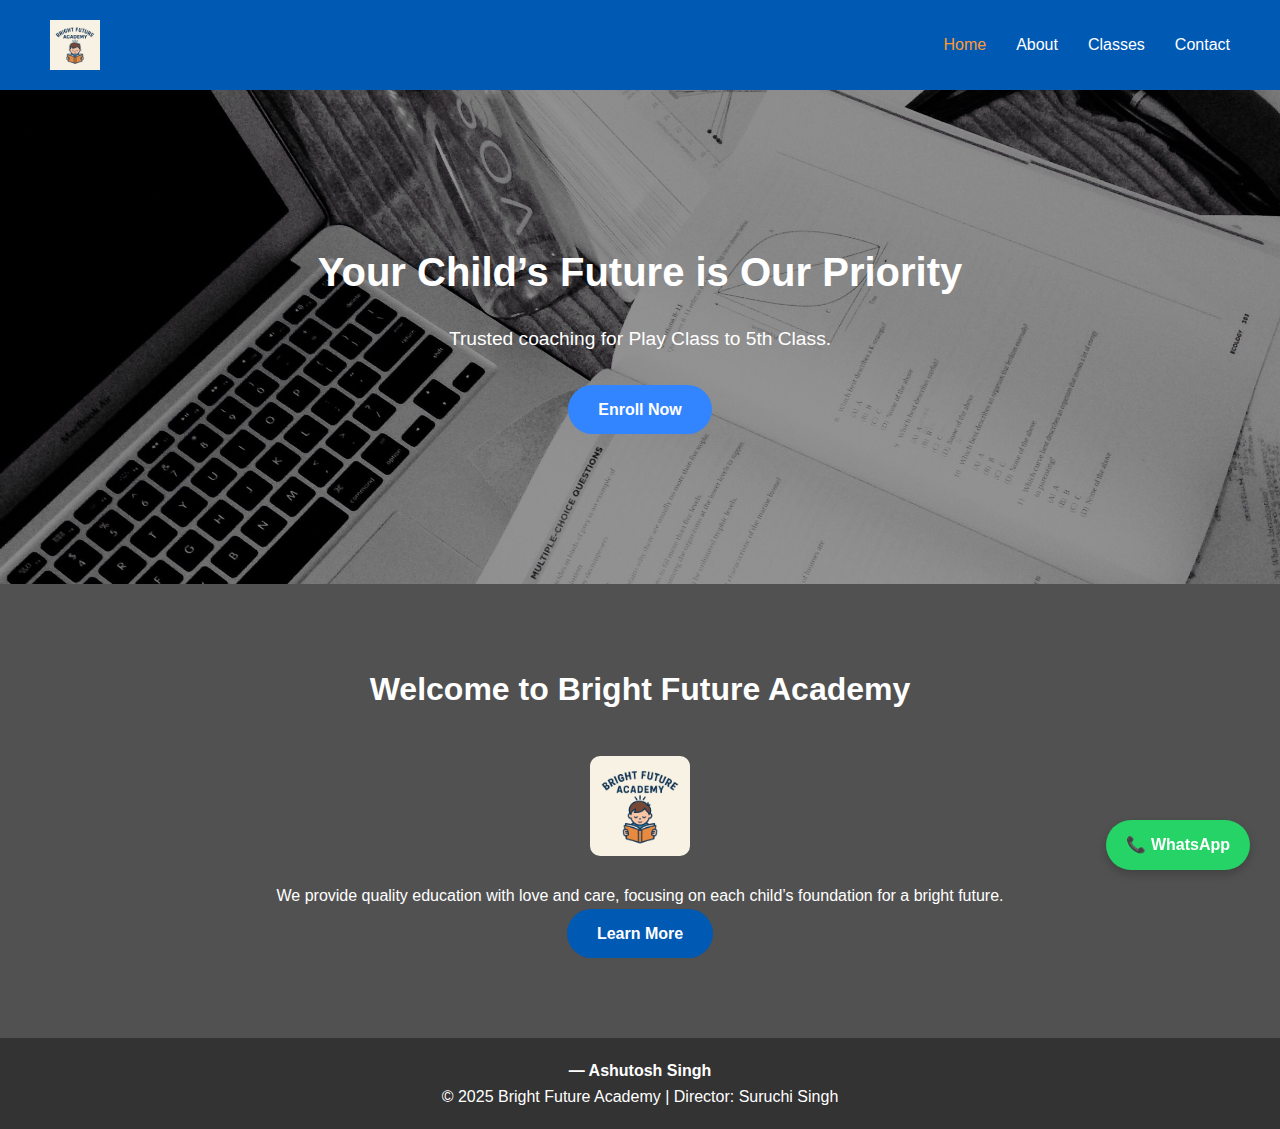
<file: index.html>
<!-- index.html -->
<!DOCTYPE html>
<html lang="en">

<head>
    <meta charset="UTF-8" />
    <meta name="viewport" content="width=device-width, initial-scale=1.0" />
    <title>Bright Future Academy</title>
    <link rel="stylesheet" href="style.css">
</head>

<body>

    <!-- Navbar -->
    <header>
        <nav>
            <img src="images/logo.png" alt="Logo" class="logo-img">
            <ul class="nav-links">
                <li><a href="index.html" class="active">Home</a></li>
                <li><a href="about.html">About</a></li>
                <li><a href="classes.html">Classes</a></li>
                <li><a href="contact.html">Contact</a></li>
            </ul>
        </nav>
    </header>

    <!-- Hero -->
    <section class="hero">
        <div class="hero-content">
            <h1>Your Child’s Future is Our Priority</h1>
            <p>Trusted coaching for Play Class to 5th Class.</p>
            <a href="contact.html" class="btn-primary">Enroll Now</a>
        </div>
    </section>

    <!-- About Preview -->
    <section class="about-preview">
        <h2>Welcome to Bright Future Academy</h2>
        <img src="images\logo.png" alt="About Image" class="about-img">
        <p>We provide quality education with love and care, focusing on each child’s foundation for a bright future.</p>
        <a href="about.html" class="btn-secondary">Learn More</a>
    </section>

    <footer>
        <p><strong>— Ashutosh Singh</strong></p>
        <p>&copy; 2025 Bright Future Academy | Director: Suruchi Singh</p>
    </footer>

    <a href="https://wa.me/919661625267" class="whatsapp-float" target="_blank">📞 WhatsApp</a>

    <script src="script.js"></script>
</body>

</html>
</file>
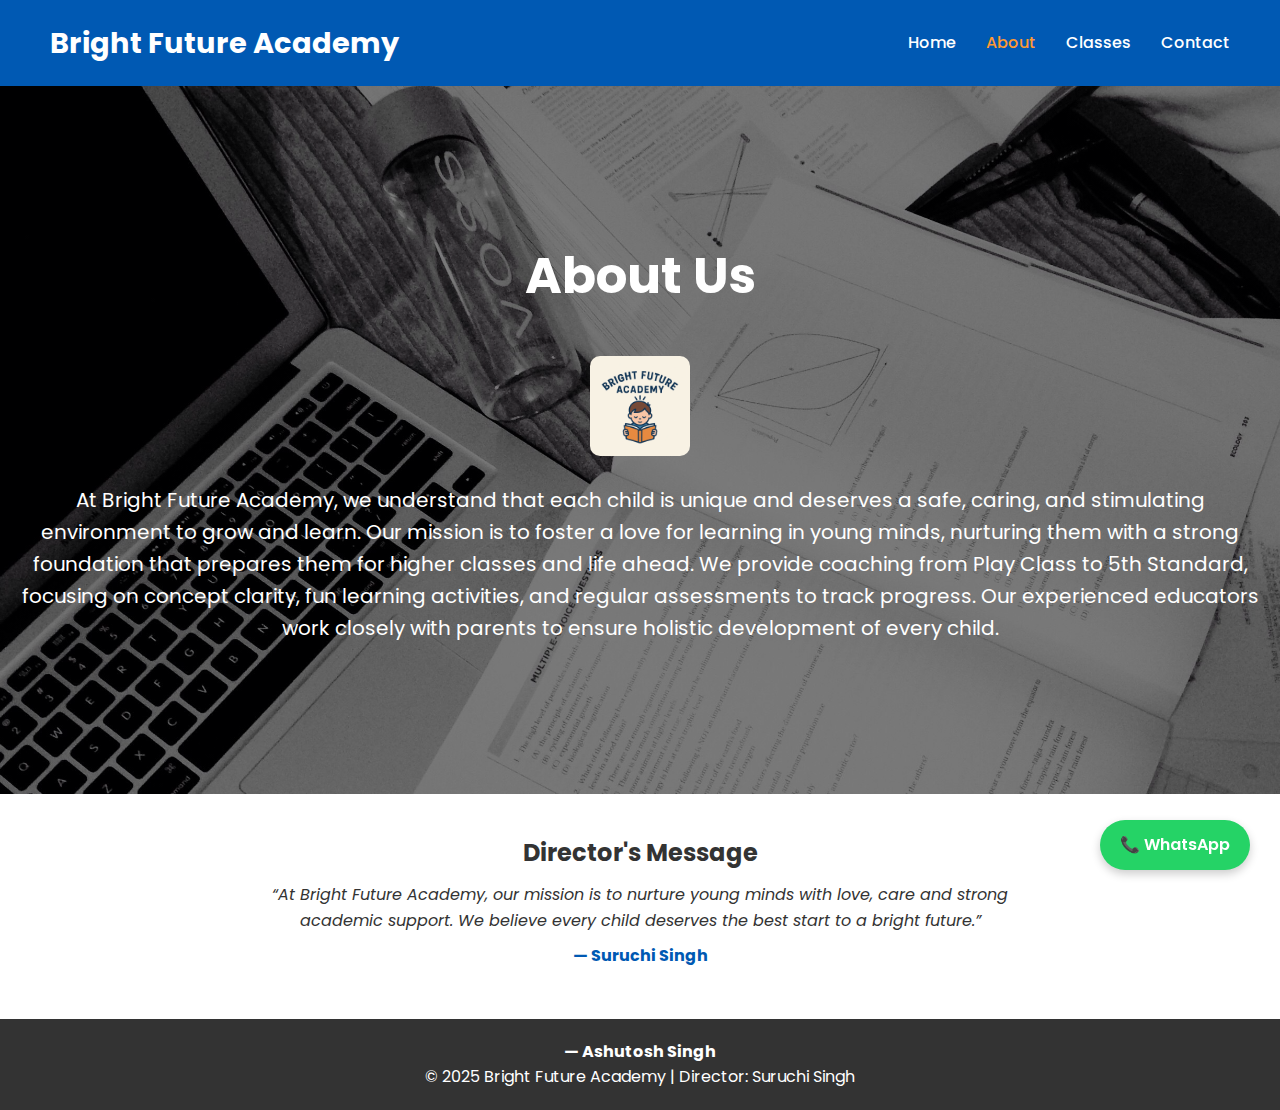
<file: about.html>
<!DOCTYPE html>
<html lang="en">

<head>
    <meta charset="UTF-8" />
    <meta name="viewport" content="width=device-width, initial-scale=1.0" />
    <title>About Us - Bright Future Academy</title>
    <link rel="stylesheet" href="style.css">
    <!-- Google Font -->
    <link href="https://fonts.googleapis.com/css2?family=Poppins:wght@400;600;700&display=swap" rel="stylesheet">
</head>

<body>
    <!-- Navbar -->
    <header>
        <nav>
            <div class="logo">Bright Future Academy</div>
            <ul class="nav-links">
                <li><a href="index.html">Home</a></li>
                <li><a href="about.html" class="active">About</a></li>
                <li><a href="classes.html">Classes</a></li>
                <li><a href="contact.html">Contact</a></li>
            </ul>
        </nav>
    </header>

    <!-- About Content -->
    <section class="page-hero">
        <div class="container">
            <h1>About Us</h1>
            <img src="images\logo.png" alt="About" class="about-img">
            <p>At Bright Future Academy, we understand that each child is unique and deserves a safe, caring, and stimulating environment to grow and learn. Our mission is to foster a love for learning in young minds, nurturing them with a strong foundation
                that prepares them for higher classes and life ahead. We provide coaching from Play Class to 5th Standard, focusing on concept clarity, fun learning activities, and regular assessments to track progress. Our experienced educators work
                closely with parents to ensure holistic development of every child.
            </p>
        </div>
    </section>
    <!-- Director Section -->
    <section class="director">
        <h2>Director's Message</h2>
        <p>“At Bright Future Academy, our mission is to nurture young minds with love, care and strong academic support. We believe every child deserves the best start to a bright future.”</p>
        <p><strong>— Suruchi Singh</strong></p>
    </section>

    <!-- Footer -->
    <footer>
        <p><strong>— Ashutosh Singh</strong></p>
        <p>&copy; 2025 Bright Future Academy | Director: Suruchi Singh</p>
    </footer>

    <!-- WhatsApp Floating Button -->
    <a href="https://wa.me/919661625267" class="whatsapp-float" target="_blank">📞 WhatsApp</a>
</body>

</html>
</file>
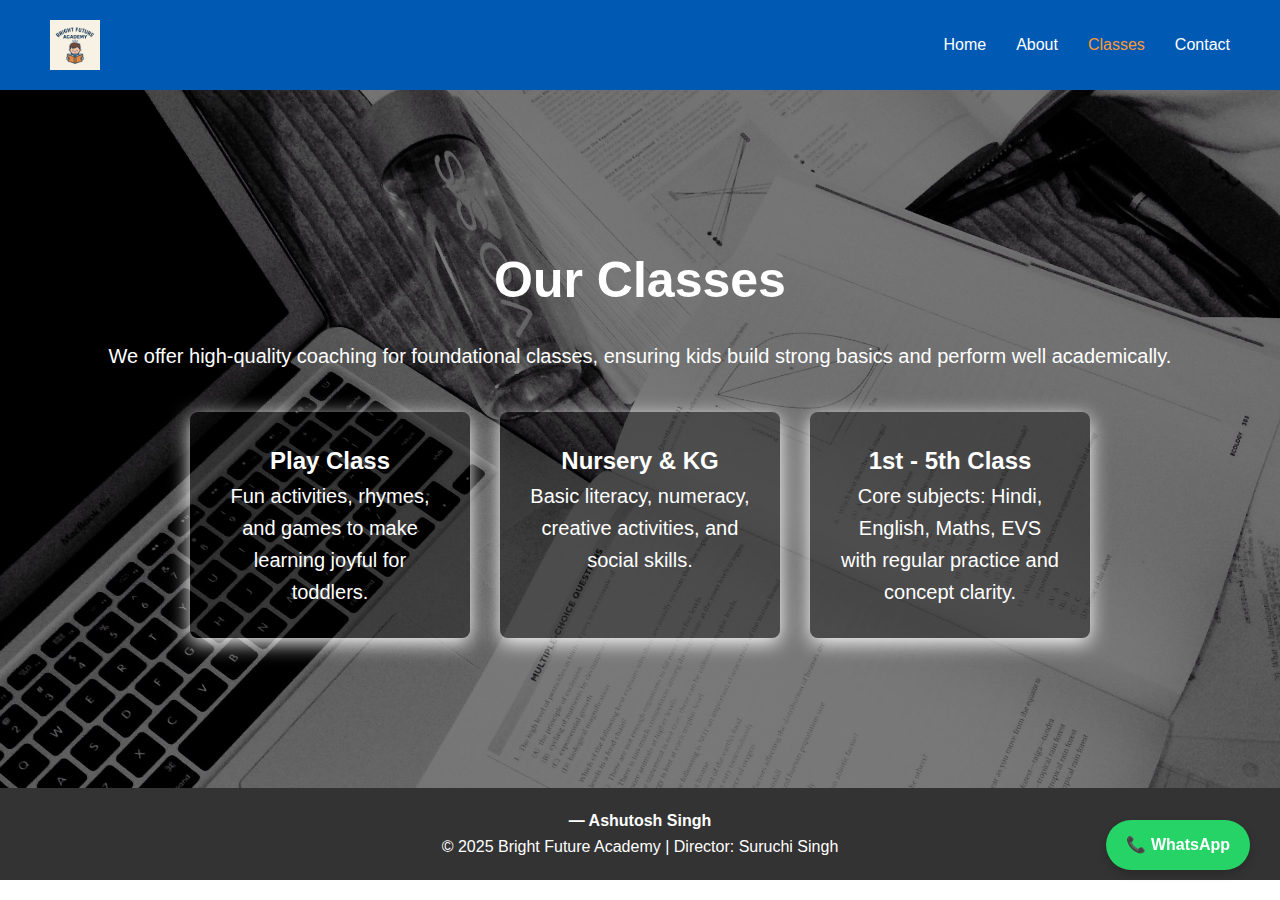
<file: classes.html>
<!DOCTYPE html>
<html lang="en">

<head>
    <meta charset="UTF-8" />
    <meta name="viewport" content="width=device-width, initial-scale=1.0" />
    <title>Our Classes - Bright Future Academy</title>
    <link rel="stylesheet" href="style.css">
</head>

<body>
    <!-- Navbar -->
    <header>
        <nav>
            <img src="images/logo.png" alt="Logo" class="logo-img">
            <ul class="nav-links">
                <li><a href="index.html">Home</a></li>
                <li><a href="about.html">About</a></li>
                <li><a href="classes.html" class="active">Classes</a></li>
                <li><a href="contact.html">Contact</a></li>
            </ul>
        </nav>
    </header>

    <!-- Classes Content -->
    <section class="page-hero">
        <div class="container">
            <h1>Our Classes</h1>
            <p>We offer high-quality coaching for foundational classes, ensuring kids build strong basics and perform well academically.</p>

            <div class="class-cards">
                <div class="card">
                    <h2>Play Class</h2>
                    <p>Fun activities, rhymes, and games to make learning joyful for toddlers.</p>
                </div>
                <div class="card">
                    <h2>Nursery & KG</h2>
                    <p>Basic literacy, numeracy, creative activities, and social skills.</p>
                </div>
                <div class="card">
                    <h2>1st - 5th Class</h2>
                    <p>Core subjects: Hindi, English, Maths, EVS with regular practice and concept clarity.</p>
                </div>
            </div>
        </div>
    </section>

    <!-- Footer -->
    <footer>
        <p><strong>— Ashutosh Singh</strong></p>
        <p>&copy; 2025 Bright Future Academy | Director: Suruchi Singh</p>
    </footer>

    <!-- WhatsApp Floating Button -->
    <a href="https://wa.me/919661625267" class="whatsapp-float" target="_blank">📞 WhatsApp</a>
</body>

</html>
</file>
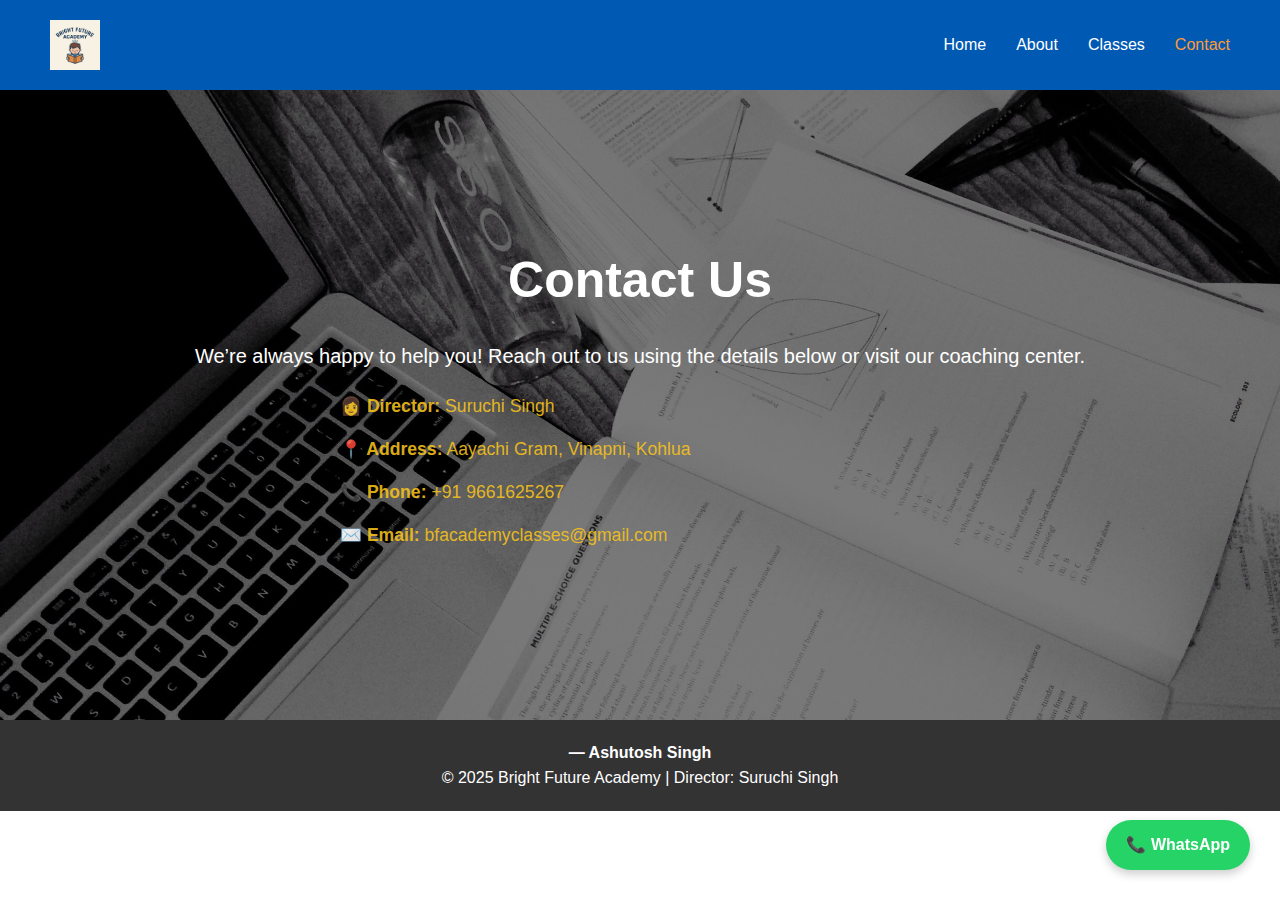
<file: contact.html>
<!DOCTYPE html>
<html lang="en">

<head>
    <meta charset="UTF-8" />
    <meta name="viewport" content="width=device-width, initial-scale=1.0" />
    <title>Contact Us - Bright Future Academy</title>
    <link rel="stylesheet" href="style.css">
</head>

<body>
    <!-- Navbar -->
    <header>
        <nav>
            <img src="images/logo.png" alt="Logo" class="logo-img">
            <ul class="nav-links">
                <li><a href="index.html">Home</a></li>
                <li><a href="about.html">About</a></li>
                <li><a href="classes.html">Classes</a></li>
                <li><a href="contact.html" class="active">Contact</a></li>
            </ul>
        </nav>
    </header>

    <!-- Contact Content -->
    <section class="page-hero">
        <div class="container">
            <h1>Contact Us</h1>
            <p>We’re always happy to help you! Reach out to us using the details below or visit our coaching center.</p>

            <ul class="contact-info">
                <li><strong>👩 Director:</strong> Suruchi Singh</li>
                <li><strong>📍 Address:</strong> Aayachi Gram, Vinapni, Kohlua</li>
                <li><strong>📞 Phone:</strong> +91 9661625267</li>
                <li><strong>✉️ Email:</strong> bfacademyclasses@gmail.com</li>
            </ul>

        </div>
    </section>

    <!-- Footer -->
    <footer>
        <p><strong>— Ashutosh Singh</strong></p>
        <p>&copy; 2025 Bright Future Academy | Director: Suruchi Singh</p>
    </footer>

    <!-- WhatsApp Floating Button -->
    <a href="https://wa.me/919661625267" class="whatsapp-float" target="_blank">📞 WhatsApp</a>
</body>

</html>
</file>
<file: style.css>
/* Reset */

* {
    margin: 0;
    padding: 0;
    box-sizing: border-box;
}

body {
    font-family: 'Poppins', sans-serif;
    line-height: 1.6;
    color: #333;
}

header {
    background: #0059b3;
    color: #fff;
    padding: 20px 50px;
}

nav {
    display: flex;
    justify-content: space-between;
    align-items: center;
}

nav .logo {
    font-size: 1.8em;
    font-weight: 700;
}

.nav-links {
    list-style: none;
    display: flex;
}

.nav-links li {
    margin-left: 30px;
}

.nav-links li a {
    color: #fff;
    text-decoration: none;
    font-weight: 500;
    transition: color 0.3s ease;
}

.nav-links li a:hover,
.nav-links li a.active {
    color: #ff9933;
}

.hero {
    background: linear-gradient(rgba(0, 0, 0, 0.4), rgba(0, 0, 0, 0.4)), url('images/hero.jpg') center/cover no-repeat;
    color: #fff;
    text-align: center;
    padding: 150px 20px;
}

.hero-content {
    max-width: 700px;
    margin: auto;
    animation: fadeIn 1s ease forwards;
}

.hero-content h1 {
    font-size: 2.5em;
    margin-bottom: 20px;
}

.hero-content p {
    font-size: 1.2em;
    margin-bottom: 30px;
}

.btn-primary,
.btn-secondary {
    display: inline-block;
    padding: 12px 30px;
    text-decoration: none;
    border-radius: 30px;
    font-weight: 600;
    transition: background 0.3s ease, color 0.3s ease;
}

.btn-primary {
    background: #3385ff;
    color: #fff;
}

.btn-primary:hover {
    background: #060061;
}

.btn-secondary {
    background: #0059b3;
    color: #fff;
}

.btn-secondary:hover {
    background: #004499;
}

.about-preview {
    padding: 80px 20px;
    text-align: center;
    color: #ffffff;
    background: #252525cc;
}

.about-preview h2 {
    font-size: 2em;
    margin-bottom: 20px;
}

.about-preview p {
    max-width: 800px;
    margin: auto;
}

footer {
    background: #333;
    color: #fff;
    text-align: center;
    padding: 20px;
}


/* WhatsApp Floating Button */

.whatsapp-float {
    position: fixed;
    bottom: 30px;
    right: 30px;
    background: #25d366;
    color: #fff;
    padding: 12px 20px;
    border-radius: 50px;
    text-decoration: none;
    font-weight: 600;
    box-shadow: 0 4px 10px rgba(0, 0, 0, 0.2);
}

.whatsapp-float:hover {
    background: #1ebe57;
}


/* Responsive */

@media (max-width: 768px) {
    nav {
        flex-direction: column;
    }
    .nav-links {
        flex-direction: column;
        margin-top: 10px;
    }
    .nav-links li {
        margin: 10px 0;
    }
    .hero-content h1 {
        font-size: 1.8em;
    }
}


/* Animations */

@keyframes fadeIn {
    from {
        opacity: 0;
        transform: translateY(30px);
    }
    to {
        opacity: 1;
        transform: translateY(0);
    }
}

.about-section,
.classes-section,
.contact-section {
    padding: 80px 20px;
    max-width: 1000px;
    margin: auto;
    text-align: center;
}

.about-section p,
.classes-section p,
.contact-section p {
    margin-top: 20px;
}

.class-cards {
    display: flex;
    flex-wrap: wrap;
    justify-content: center;
    gap: 30px;
    margin-top: 40px;
}

.class-cards .card {
    background: #0000005d;
    border-radius: 8px;
    padding: 30px;
    width: 280px;
    box-shadow: 0 5px 20px rgb(255, 255, 255);
    transition: transform 0.3s ease;
}

.class-cards .card:hover {
    transform: translateY(-10px);
}

.contact-info {
    list-style: none;
    text-align: left;
    color: #f7c319e5;
    max-width: 600px;
    margin: 20px auto;
}

.contact-info li {
    margin-bottom: 15px;
    font-size: 1.1em;
}

.logo-img {
    height: 50px;
}

.hero {
    background: linear-gradient(rgba(0, 0, 0, 0.4), rgba(0, 0, 0, 0.4)), url('images/hero.jpg') center/cover no-repeat;
    color: #fff;
    text-align: center;
    padding: 150px 20px;
}

.about-img {
    width: 100%;
    max-width: 100px;
    border-radius: 10px;
    margin: 20px 0;
}

.page-hero {
    background: linear-gradient(rgba(0, 0, 0, 0.5), rgba(0, 0, 0, 0.5)), url('images/hero.jpg') center/cover no-repeat;
    color: #fff;
    text-align: center;
    padding: 150px 20px;
}

.page-hero h1 {
    font-size: 50px;
    margin-bottom: 20px;
}

.page-hero p {
    font-size: 20px;
}

.director {
    padding: 40px 20px;
    text-align: center;
}

.director p {
    max-width: 800px;
    margin: 10px auto;
    font-style: italic;
}

.director strong {
    display: block;
    margin-top: 10px;
    font-style: normal;
    font-weight: bold;
    color: #0059b3;
}
</file>
